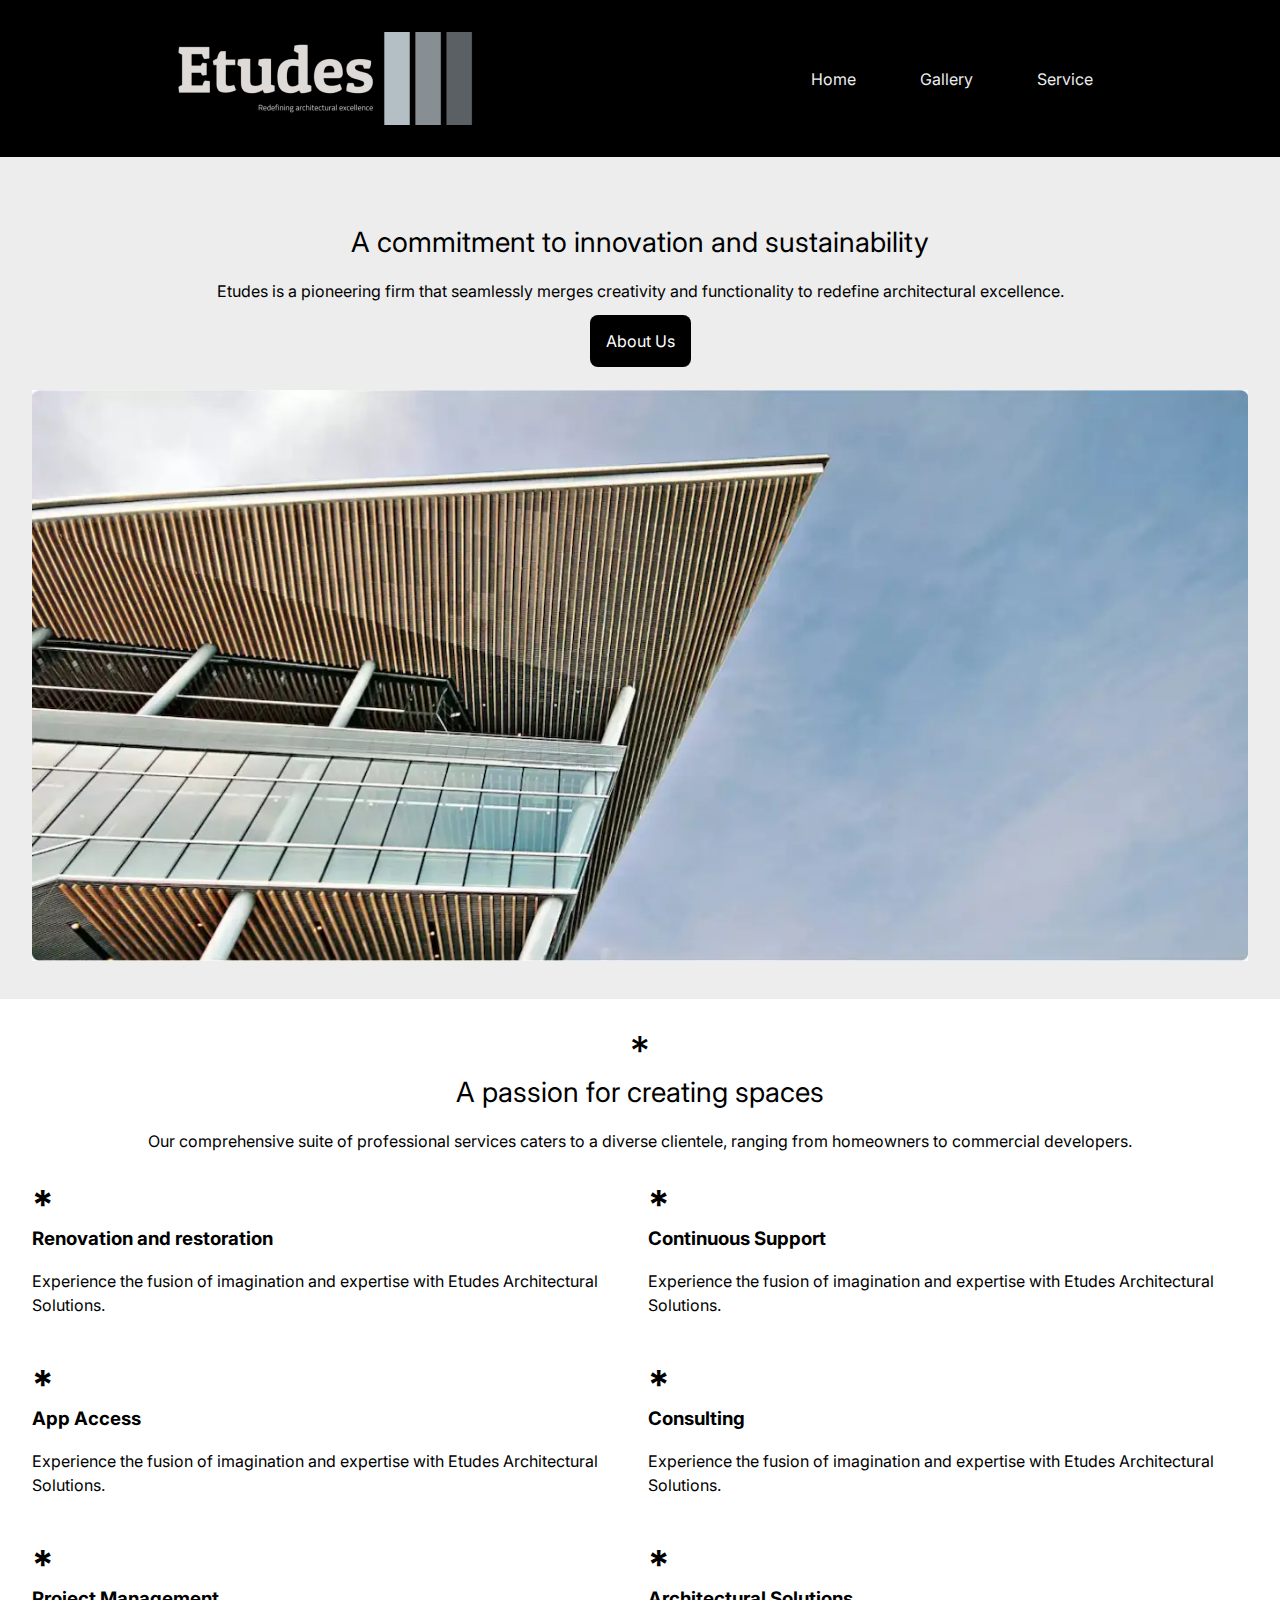
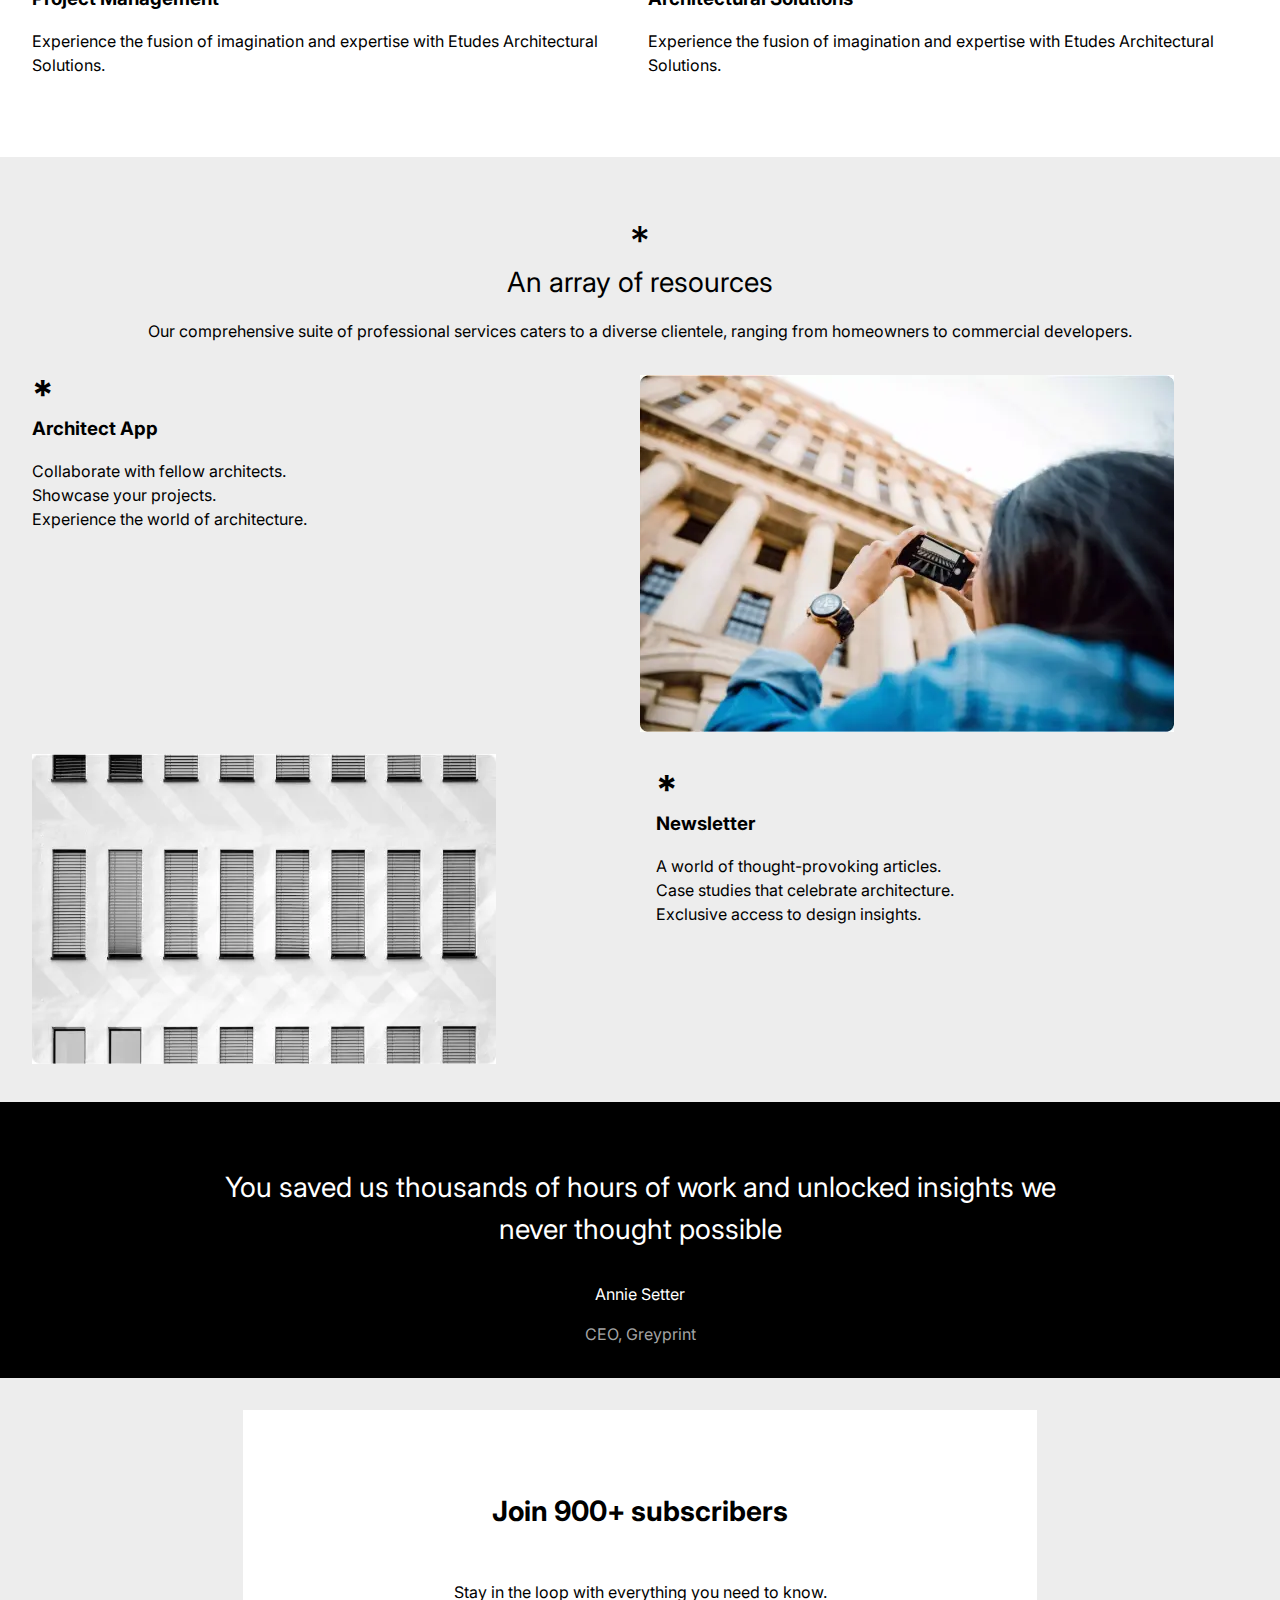
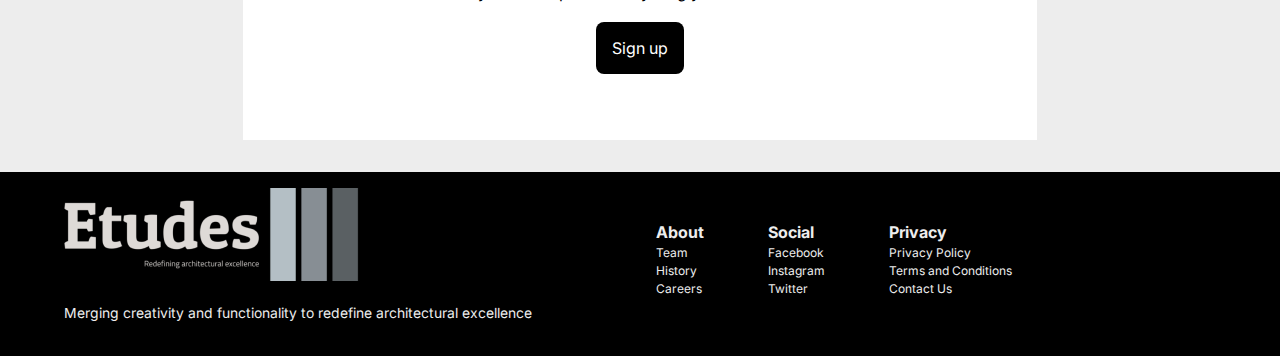
<file: index.html>
<!DOCTYPE html>
<html lang="en">

<head>
    <meta charset="UTF-8">
    <meta name="viewport" content="width=device-width, initial-scale=1.0">
    <title>Etudes</title>
    <link rel="stylesheet" href="css/reset.css">
    <link rel="stylesheet" href="css/index.css">
    <link rel="preconnect" href="https://fonts.googleapis.com">
    <link rel="preconnect" href="https://fonts.gstatic.com" crossorigin>
    <link href="https://fonts.googleapis.com/css2?family=Inter:wght@100..900&display=swap" rel="stylesheet">
</head>

<body>
    <header>
        <nav>
            <div class="flex">
                <div class="flex">
                    <img src="img/logo.png" alt="A Logo of Etudes">
                </div>
                <ul class="flex">
                    <li><a href="/">Home</a></li>
                    <li><a href="/gallery.html">Gallery</a></li>
                    <li><a href="/services.html">Service</a></li>
                </ul>
            </div>
        </nav>
    </header>
    <main>
        <section class="block-one">
            <div>
                <h2>A commitment to innovation and
                    sustainability</h2>
                <p>Etudes is a pioneering firm that seamlessly merges creativity and
                    functionality to redefine architectural excellence.</p>
                <div>
                    <a href="AboutUs">About Us</a>
                </div>
            </div>
            <div>
                <img src="img/building-exterior.webp" alt="An image of an exterior building">
            </div>
        </section>
        <section class="block-two">
            <div>
                <div class="star">*</div>
                <h2>A passion for creating spaces</h2>
                <p>Our comprehensive suite of professional services caters to a diverse clientele, ranging from
                    homeowners to commercial developers.</p>
            </div>
            <div class="services flex flex-wrap">
                <div>
                    <div class="star">*</div>
                    <h3>Renovation and restoration</h3>
                    <p>Experience the fusion of imagination and
                        expertise with Etudes Architectural
                        Solutions.</p>
                </div>
                <div>
                    <div class="star">*</div>
                    <h3>Continuous Support</h3>
                    <p>Experience the fusion of imagination and
                        expertise with Etudes Architectural Solutions.</p>
                </div>
                <div>
                    <div class="star">*</div>
                    <h3>App Access</h3>
                    <p>Experience the fusion of imagination and
                        expertise with Etudes Architectural Solutions.</p>
                </div>
                <div>
                    <div class="star">*</div>
                    <h3>Consulting</h3>
                    <p>Experience the fusion of imagination and
                        expertise with Etudes Architectural Solutions.</p>
                </div>
                <div>
                    <div class="star">*</div>
                    <h3>Project Management</h3>
                    <p>Experience the fusion of imagination and
                        expertise with Etudes Architectural Solutions.</p>
                </div>
                <div>
                    <div class="star">*</div>
                    <h3>Architectural Solutions</h3>
                    <p>Experience the fusion of imagination and
                        expertise with Etudes Architectural Solutions.</p>
                </div>
            </div>
        </section>
        <section class="block-three">
            <div>
                <div class="star">*</div>
                <h2>An array of resources</h2>
                <p>Our comprehensive suite of professional services caters to a diverse clientele, ranging from
                    homeowners to commercial developers.</p>
            </div>
            <div class="flex flex-wrap info">
                <div>
                    <div class="star">*</div>
                    <h3>Architect App</h3>
                    <p>Collaborate with fellow architects.</p>
                    <p>Showcase your projects.</p>
                    <p>Experience the world of architecture.</p>
                </div>
                <div>
                    <img src="img/tourist-and-building.webp"
                        alt="An image of a tourist lady taking a picture of building">
                </div>
                <div>
                    <div class="star">*</div>
                    <h3>Newsletter</h3>
                    <p>A world of thought-provoking articles.</p>
                    <P> Case studies that celebrate architecture.</P>
                    <P> Exclusive access to design insights.</P>
                </div>
                <div><img src="img/windows.webp" alt="An image of differnt sizes of windows"></div>
            </div>
        </section>
        <div class="block-four">
            <p>You saved us thousands
                of hours of work and
                unlocked insights we
                never thought possible
            </p>
            <p>Annie Setter</p>
            <p>CEO, Greyprint</p>
        </div>
        <section class="block-five">
            <div>
                <h3>Join 900+ subscribers</h3>
                <p>Stay in the loop with everything you need to know.</p>
                <a href="Signup">Sign up</a>
            </div>
        </section>
    </main>
    <footer class="flex flex-wrap">
        <div>
            <div><img src="img/logo.png" alt="A Logo of Etudes">
            </div>
            <p>Merging creativity and functionality
                to redefine architectural excellence</p>
        </div>
        <div class="flex">
            <div>
                <h3>About</h3>
                <p>Team</p>
                <p>History</p>
                <p>Careers</p>
            </div>
            <div>
                <h3>Social</h3>
                <p>Facebook</p>
                <p>Instagram</p>
                <p>Twitter</p>
            </div>
            <div>
                <h3>Privacy</h3>
                <p>Privacy Policy</p>
                <p>Terms and Conditions</p>
                <p>Contact Us</p>
            </div>
        </div>
    </footer>
</body>

</html>
</file>
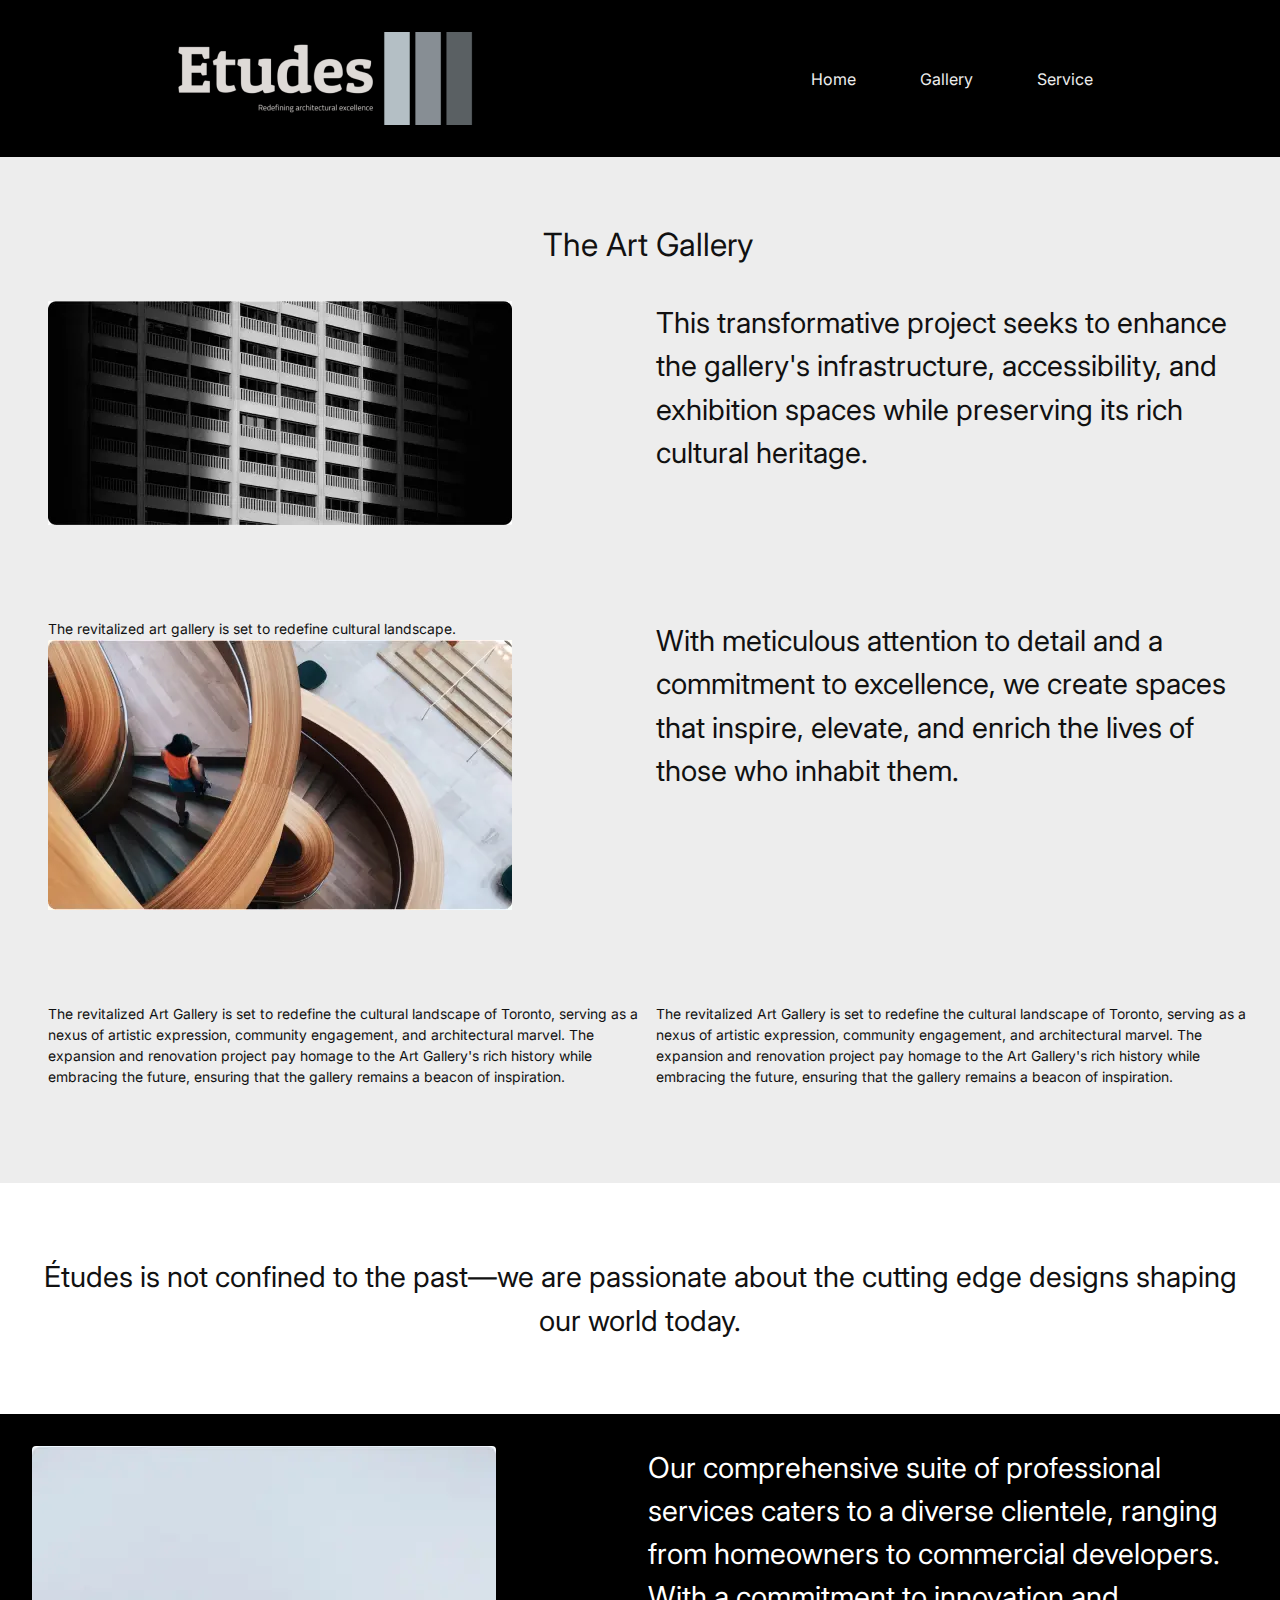
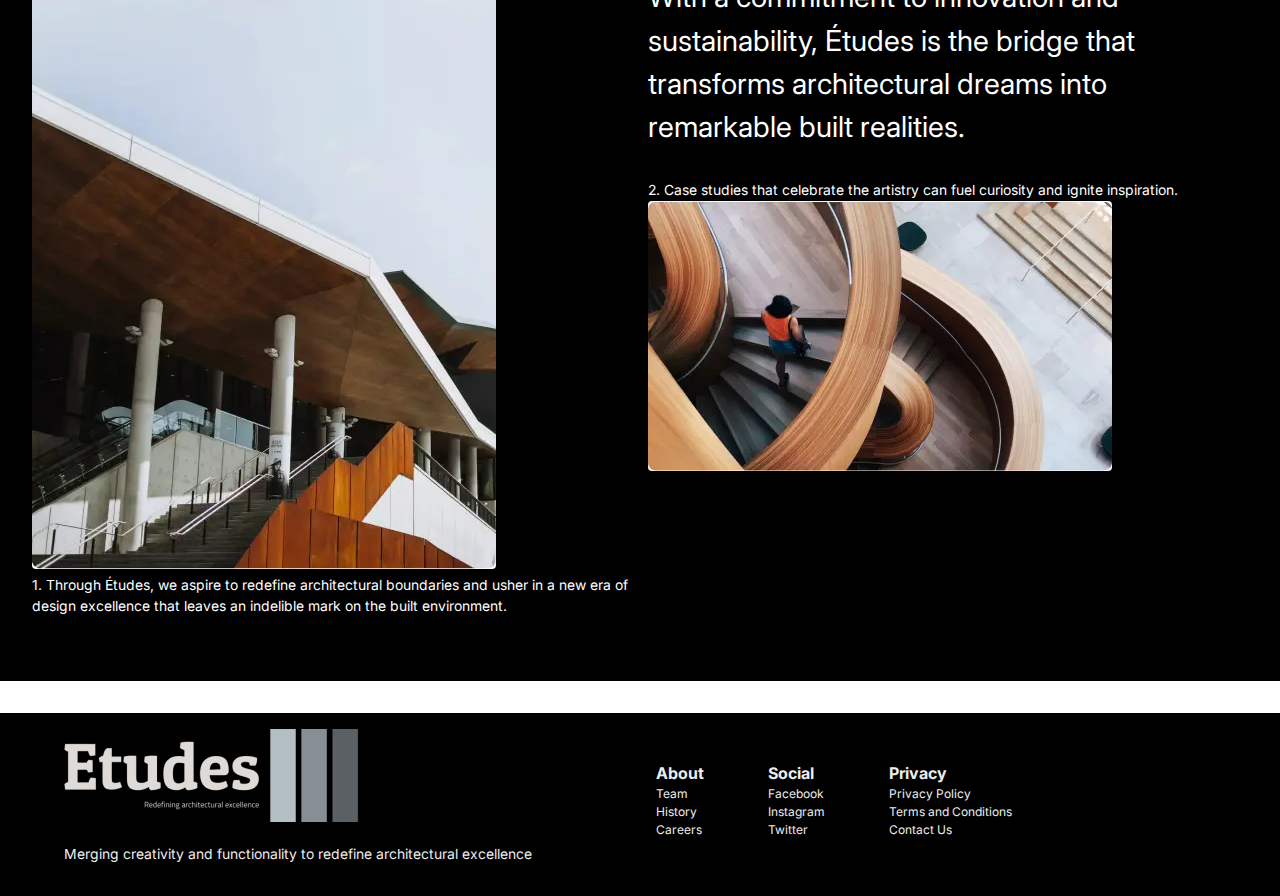
<file: gallery.html>
<!DOCTYPE html>
<html lang="en">

<head>
    <meta charset="UTF-8">
    <meta name="viewport" content="width=device-width, initial-scale=1.0">
    <title>Etudes</title>
    <link rel="stylesheet" href="css/reset.css">
    <link rel="stylesheet" href="css/gallery.css">
    <link rel="preconnect" href="https://fonts.googleapis.com">
    <link rel="preconnect" href="https://fonts.gstatic.com" crossorigin>
    <link href="https://fonts.googleapis.com/css2?family=Inter:wght@100..900&display=swap" rel="stylesheet">
</head>

<body>
    <header>
        <nav>
            <div class="flex">
                <div class="flex">
                    <img src="img/logo.png" alt="An image of Logo Etudes">
                </div>
                <ul class="flex">
                    <li><a href="/">Home</a></li>
                    <li><a href="/gallery.html">Gallery</a></li>
                    <li><a href="/services.html">Service</a></li>
                </ul>
            </div>
        </nav>
    </header>
    <main>
        <section class="box-one">
            <h2>The Art Gallery</h2>
            <div class="flex flex-wrap gallery">
                <div><img src="img/hotel-facade.webp" alt="An exterior image of a hotel showing different balcony">
                </div>
                <div>
                    <p>This transformative
                        project seeks to enhance
                        the gallery's
                        infrastructure,
                        accessibility, and
                        exhibition spaces while
                        preserving its rich
                        cultural heritage.
                    </p>
                </div>
                <div>
                    <p>The revitalized art gallery is set to redefine cultural landscape.</p>
                    <img src="img/figure-gallery.webp" alt="A image of art gallery and a women climbing stairs.">
                </div>
                <div>
                    <p>With meticulous attention to
                        detail and a commitment to
                        excellence, we create spaces that
                        inspire, elevate, and enrich the
                        lives of those who inhabit them.
                    </p>
                </div>
                <div>
                    <p>The revitalized Art Gallery is set to redefine the cultural
                        landscape of Toronto, serving as a nexus of artistic expression,
                        community engagement, and architectural marvel. The expansion
                        and renovation project pay homage to the Art Gallery's rich
                        history while embracing the future, ensuring that the gallery
                        remains a beacon of inspiration.
                    </p>
                </div>
                <div>
                    <p>The revitalized Art Gallery is set to redefine the cultural
                        landscape of Toronto, serving as a nexus of artistic expression,
                        community engagement, and architectural marvel. The expansion
                        and renovation project pay homage to the Art Gallery's rich
                        history while embracing the future, ensuring that the gallery
                        remains a beacon of inspiration.
                    </p>
                </div>
            </div>
        </section>
        <div class="box-two">
            <p>Études is not confined to the past—we are
                passionate about the cutting edge designs
                shaping our world today.
            </p>
        </div>
        <div class="box-three flex flex-wrap gallery-two">
            <div>
                <img src="img/angular-roof.webp" alt="An exterior image of an angular roof of a building.">
                <p>1. Through Études, we aspire to redefine
                    architectural boundaries and usher in a new
                    era of design excellence that leaves an
                    indelible mark on the built environment.
                </p>
            </div>
            <div>
                <p>Our comprehensive suite of professional
                    services caters to a
                    diverse clientele,
                    ranging from
                    homeowners to
                    commercial developers.
                    With a commitment to
                    innovation and
                    sustainability, Études is
                    the bridge that
                    transforms architectural
                    dreams into remarkable
                    built realities.
                </p>
                <p>2. Case studies that celebrate the artistry can
                    fuel curiosity and ignite inspiration.
                </p>
                <img src="img/art-gallery.webp" alt="A image of art gallery and a women climbing stairs.">
            </div>
        </div>
        <hr>
    </main>
    <footer class="flex flex-wrap">
        <div>
            <div><img src="img/logo.png" alt="A image of logo Etudes">
            </div>
            <p>Merging creativity and functionality
                to redefine architectural excellence</p>
        </div>
        <div class="flex">
            <div>
                <h3>About</h3>
                <p>Team</p>
                <p>History</p>
                <p>Careers</p>
            </div>
            <div>
                <h3>Social</h3>
                <p>Facebook</p>
                <p>Instagram</p>
                <p>Twitter</p>
            </div>
            <div>
                <h3>Privacy</h3>
                <p>Privacy Policy</p>
                <p>Terms and Conditions</p>
                <p>Contact Us</p>
            </div>
        </div>
    </footer>
</body>

</html>
</file>
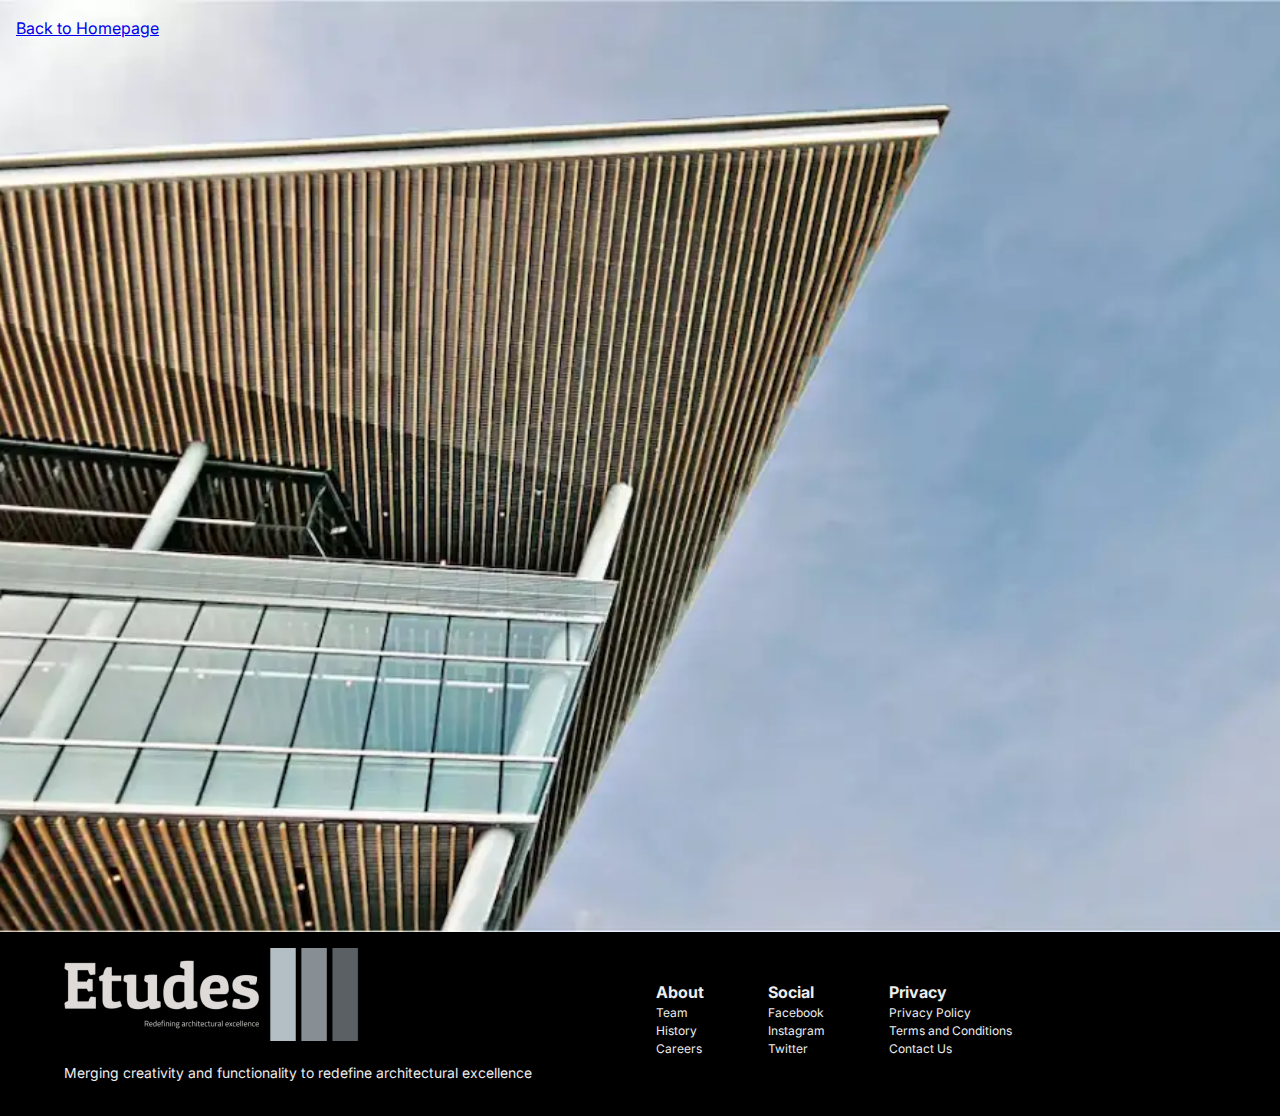
<file: services.html>
<!DOCTYPE html>
<html lang="en">

<head>
    <meta charset="UTF-8">
    <meta name="viewport" content="width=device-width, initial-scale=1.0">
    <title>Etudes</title>
    <link rel="stylesheet" href="css/reset.css">
    <link rel="stylesheet" href="css/services.css">
    <link rel="preconnect" href="https://fonts.googleapis.com">
    <link rel="preconnect" href="https://fonts.gstatic.com" crossorigin>
    <link href="https://fonts.googleapis.com/css2?family=Inter:wght@100..900&display=swap" rel="stylesheet">
</head>

<body>
    <main>
        <div class="background-container">
            <div>
                <a href="/" class="home-page-link">Back to Homepage</a>
            </div>
        </div>
    </main>
    <footer class="flex flex-wrap">
        <div>
            <div><img src="img/logo.png" alt="A image of logo Etudes">
            </div>
            <p>Merging creativity and functionality
                to redefine architectural excellence</p>
        </div>
        <div class="flex">
            <div>
                <h3>About</h3>
                <p>Team</p>
                <p>History</p>
                <p>Careers</p>
            </div>
            <div>
                <h3>Social</h3>
                <p>Facebook</p>
                <p>Instagram</p>
                <p>Twitter</p>
            </div>
            <div>
                <h3>Privacy</h3>
                <p>Privacy Policy</p>
                <p>Terms and Conditions</p>
                <p>Contact Us</p>
            </div>
        </div>
    </footer>
</body>

</html>
</file>
<file: css/index.css>
body {
    color: #000000;
    font-family: 'Inter', sans-serif;
    max-width: 1280px;
    margin: auto;
}

img {
    max-width: 100%;
}

/* general styles */
.flex {
    display: flex;
}

.flex-wrap {
    flex-wrap: wrap;
}

.flex-align {
    align-items: center;
}

.justify-center {
    justify-content: center;
}

h2 {
    font-weight: normal;
    font-size: 1.75rem;
}


/* mobile */
nav>div {
    background: #000;
    padding: 2rem;
    flex-direction: column;
    gap: 2rem;
}

nav>div>div {
    flex: 1;
    justify-content: center;
}

nav>div>ul {
    flex: 1;
    align-items: center;
    justify-content: center;
}

nav img {
    width: 18.75rem;
}

nav a {
    text-decoration: none;
    color: #EDEDED;
}

nav li {
    padding: 0 2rem;
}

.block-one {
    background: #EDEDED;
    padding: 4rem 2rem 2rem 2rem;
}

.block-one>div:nth-child(1) {
    font-size: 1.62rem;
    text-align: center;
}

.block-one>div:nth-child(1)>p {
    font-size: 1rem;
    text-align: center;
    padding: 1rem 0;
}

.block-one>div:nth-child(1) a {
    font-size: 1rem;
    background-color: black;
    color: #fff;
    padding: 1rem;
    text-decoration: none;
    border-radius: 0.5rem;
}

.block-one>div:nth-child(2) {
    margin-top: 2rem;
}

.block-one>div:nth-child(2)>img {
    width: 100%;
}

.block-two {
    padding: 2rem;
    text-align: center;
}

.block-two>div:nth-child(1)>div {
    text-align: center;
    font-weight: 500;
}


.star {
    text-align: center;
    font-weight: bold;
    font-size: 2.5rem;
    line-height: 1;
}

.block-two>div:nth-child(1)>h2 {
    margin-bottom: 1rem;
}

.services {
    margin-top: 2rem;
    column-gap: 1rem;
}

.services>div {
    margin-bottom: 1rem;
}

.services>div>h3 {
    font-weight: bold;
    margin-bottom: 1rem;
}

.star {
    font-size: 2.5rem;
    text-align: center;
    font-weight: bold;
}

.block-three>div:nth-child(1)>div {
    text-align: center;
    font-weight: 500;

}


.block-three {
    text-align: center;
    background: #EDEDED;
    padding: 4rem 2rem 2rem 2rem;
}

.block-three h2 {
    margin-bottom: 1rem;
}

.info {
    gap: 2rem;
    margin-top: 2rem;
    flex-direction: column;
}

.info>div {
    width: 100%;

}

.info>div>h3 {
    margin-bottom: 1rem;
}

.info>div>p {
    text-align: left;
}

.block-four {
    padding: 4rem 2rem 2rem 2rem;
    background: #000;
    color: #fff;
    text-align: center;
}

.block-four>p:nth-child(1) {
    font-size: 1.75rem;
    margin: 0 auto 2rem auto;
    max-width: 70%;
}

.block-four>p:nth-child(2) {
    font-size: 1rem;
    margin-bottom: 1rem;
}

.block-four>p:nth-child(3) {
    font-size: 1rem;
    color: #A4A4A4;
}

.block-five {
    padding: 2rem;
    background-color: #EDEDED;
    text-align: center;
}

.block-five>div {
    background: #fff;
    padding: 5rem 2rem;
}

.block-five>div>h3 {
    font-size: 1.75rem;
    margin-bottom: 3rem;
}

.block-five>div>p {
    font-size: 1rem;
    margin-bottom: 2rem;
}

.block-five>div>a {
    font-size: 1rem;
    background-color: black;
    color: #fff;
    padding: 1rem;
    text-decoration: none;
    border-radius: 0.5rem;
}

footer {
    background: #000;
    padding: 1rem 2rem 2rem 4rem;
    color: #EDEDED;
}

footer img {
    width: 18.75rem;
}

footer h3 {
    font-size: 1rem;
}

footer>div:nth-child(1)>p {
    margin-top: 1rem;
    font-size: 0.87rem;
}

footer>div:nth-child(2) {
    gap: 1rem;
    margin-top: 2rem;
}

footer>div:nth-child(2) p {
    font-size: 0.75rem;
}


@media only screen and (min-width: 800px) {
    nav>div {
        flex-direction: row;
    }

    .star {
        text-align: left;
    }

    .services>div {
        width: calc(50% - .5rem);
        margin-bottom: 3rem;
        text-align: left;
    }

    .services>div>div:nth-child(1) {
        text-align: left;
    }

    .info {
        flex-direction: row;
        gap: 0;
        row-gap: 1rem;
    }

    .info>div {
        width: 50%;
        text-align: left;
    }

    .info>div:nth-child(3) {
        order: 3;
        padding: 1rem;
        width: calc(50% - 2rem);
    }

    .block-five>div {
        max-width: 60%;
        margin: auto;
    }

    footer>div {
        width: 50%;
    }

    footer>div:nth-child(2) {
        gap: 4rem;
    }
}


@media only screen and (min-width: 1300px) {
    .services>div {
        width: calc(33.3% - .67rem);
    }

    .info>div:nth-child(3) {
        order: -1;
        padding: 0;
        width: 50%;
    }
}
</file>
<file: css/gallery.css>
body {
    color: #111;
    font-family: "Inter", sans-serif;
    max-width: 1280px;
    margin: auto;
}

img {
    max-width: 100%;
}

/* general styles */
.flex {
    display: flex;
}

.flex-wrap {
    flex-wrap: wrap;
}

.flex-align {
    align-items: center;
}

.justify-center {
    justify-content: center;
}

/* mobile */
nav>div {
    background: #000;
    padding: 2rem;
    flex-direction: column;
    gap: 2rem;
}

nav>div>div {
    flex: 1;
    justify-content: center;
}

nav>div>ul {
    flex: 1;
    align-items: center;
    justify-content: center;
}

nav img {
    width: 18.75rem;
}

nav a {
    text-decoration: none;
    color: #EDEDED;
}

nav li {
    padding: 0 2rem;
}

.box-one {
    background: #EDEDED;
    padding: 4rem 2rem 2rem 3rem;
}

.box-one img {
    margin-bottom: 2.5rem;
}

.box-one h2 {
    font-size: 2rem;
    margin-bottom: 2rem;
    text-align: center;
    font-weight: normal;
}

.box-one>div>div:nth-child(4)>p,
.box-one>div>div:nth-child(2)>p {
    font-size: 1.81rem;
    margin-bottom: 2rem;
}

.box-one>div>div:nth-child(3)>p {
    font-size: 0.87rem;
}

.box-one>div>div:nth-child(5)>p,
.box-one>div>div:nth-child(7)>p,
.box-one > div > div:nth-child(6) > p {
    font-size: 0.87rem;
    margin-bottom: 1rem;
}


.box-two {
    padding: 4.5rem 2.6rem;
    background: #fff;
    font-size: 1.8rem;
    text-align: center;
}


.box-three {
    background-color: black;
    color: #fff;
    padding: 2rem;
}

.box-three img {
    border-radius: 0.25rem;
}

.box-three>div:nth-child(1)>p,
.box-three>div:nth-child(2)>p:nth-child(2) {
    font-size: 0.87rem;
}

.box-three>div:nth-child(1)>p {
    margin-bottom: 2rem;
}

.box-three>div:nth-child(2)>p:nth-child(1) {
    font-size: 1.8rem;
    margin-bottom: 2rem;
}


hr {
    width: 1rem;
    height: 1rem;
    border: none;
}


footer {
    background: #000;
    padding: 1rem 2rem 2rem 4rem;
    color: #EDEDED;
}

footer img {
    width: 18.75rem;
}

footer h3 {
    font-size: 1rem;
}

footer>div:nth-child(1)>p {
    margin-top: 1rem;
    font-size: 0.87rem;
}

footer>div:nth-child(2) {
    gap: 1rem;
    margin-top: 2rem;
}

footer>div:nth-child(2) p {
    font-size: 0.75rem;
}


@media only screen and (min-width: 800px) {
    nav>div {
        flex-direction: row;
    }

    .gallery {
        column-gap: 1rem;
    }

    .gallery>div {
        width: calc(50% - .5rem);
        margin-bottom: 3rem;
        text-align: left;
    }

    .gallery-two>div {
        width: calc(50% - .5rem);
    }

    .gallery-two {
        column-gap: 1rem;
    }

    footer>div {
        width: 50%;
    }

    footer>div:nth-child(2) {
        gap: 4rem;
    }
}
</file>
<file: css/services.css>
body {
    color: #000000;
    font-family: 'Inter', sans-serif;
    max-width: 1280px;
    margin: auto;
}

.background-container {
    padding: 1rem;
    max-width: 1280px;
    height: 100vh;
    background: url('../img/building-exterior.webp') center/cover no-repeat;
}

img {
    max-width: 100%;
}

/* general styles */
.flex {
    display: flex;
}

.flex-wrap {
    flex-wrap: wrap;
}

footer {
    background: #000;
    padding: 1rem 2rem 2rem 4rem;
    color: #EDEDED;
}

footer img {
    width: 18.75rem;
}

footer h3 {
    font-size: 1rem;
}

footer>div:nth-child(1)>p {
    margin-top: 1rem;
    font-size: 0.87rem;
}

footer>div:nth-child(2) {
    gap: 1rem;
    margin-top: 2rem;
}

footer>div:nth-child(2) p {
    font-size: 0.75rem;
}


@media only screen and (min-width: 800px) {

    footer>div {
        width: 50%;
    }

    footer>div:nth-child(2) {
        gap: 4rem;
    }
}
</file>
